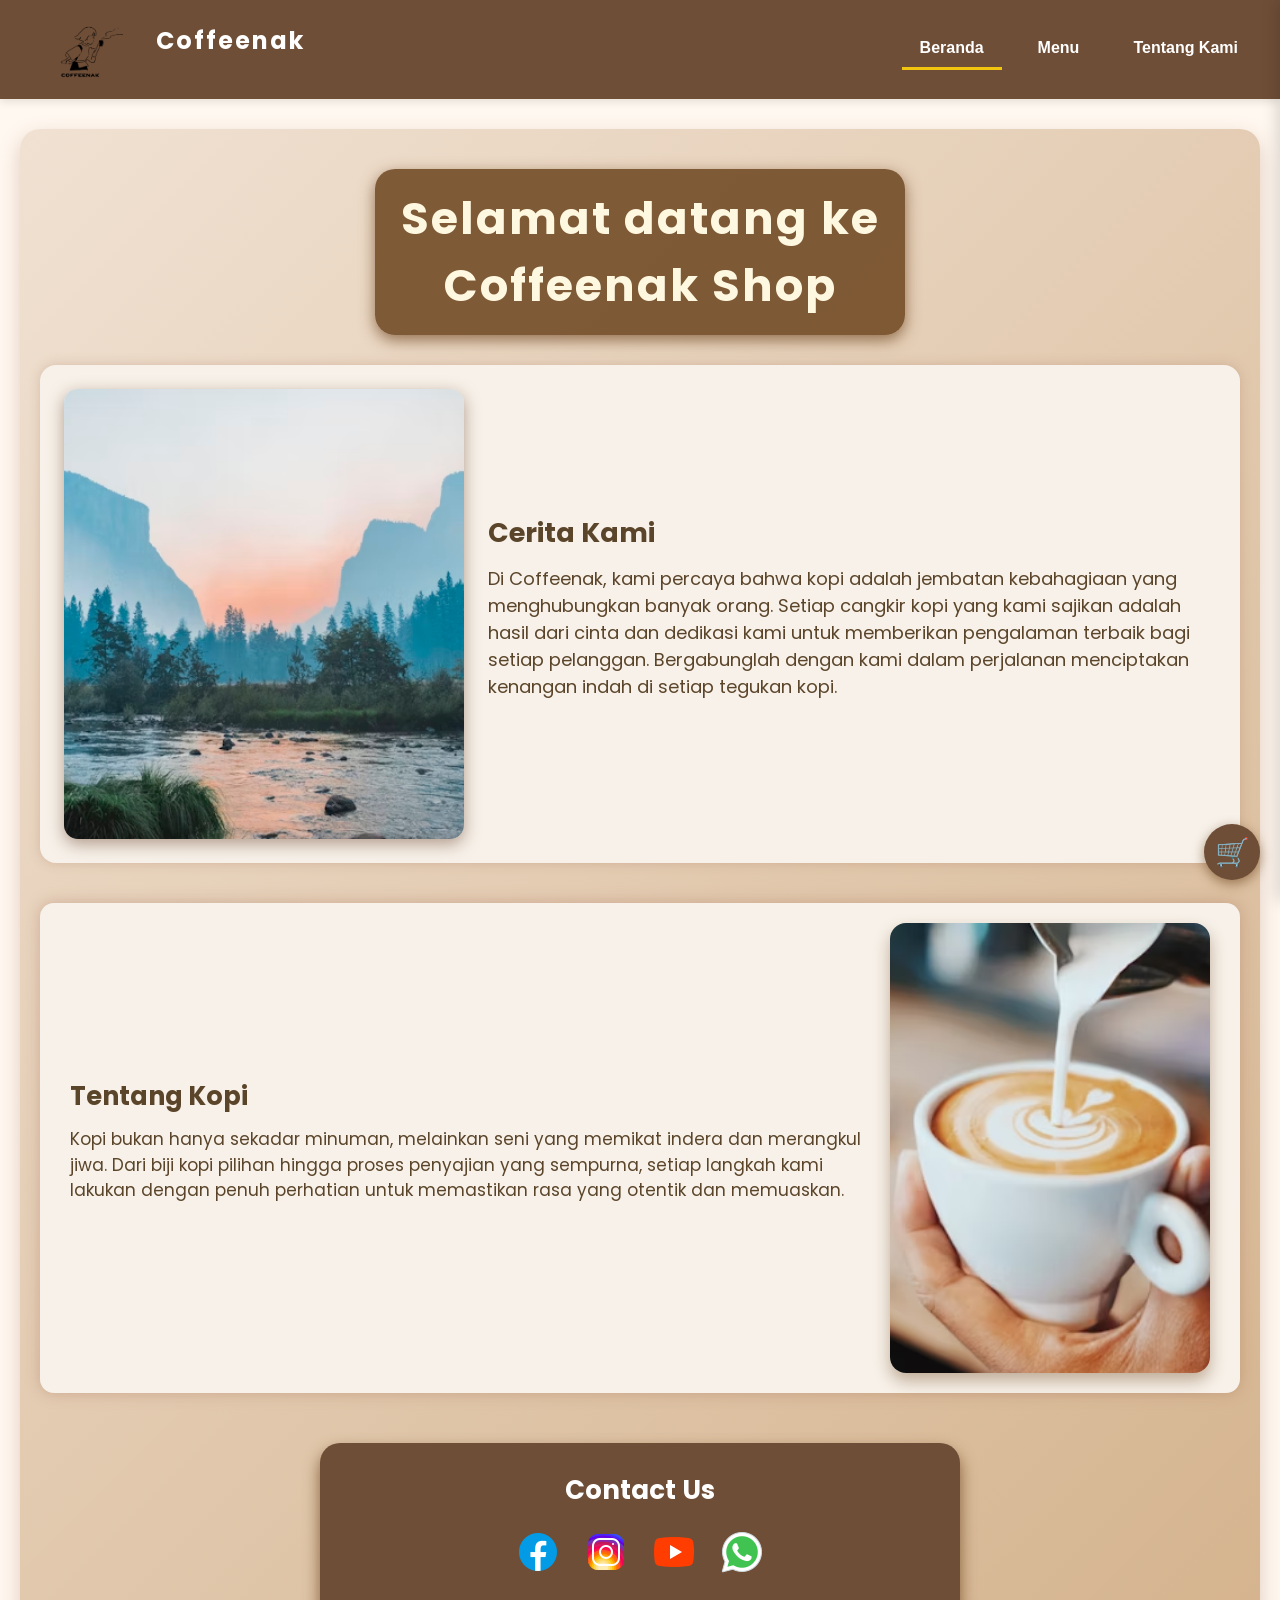
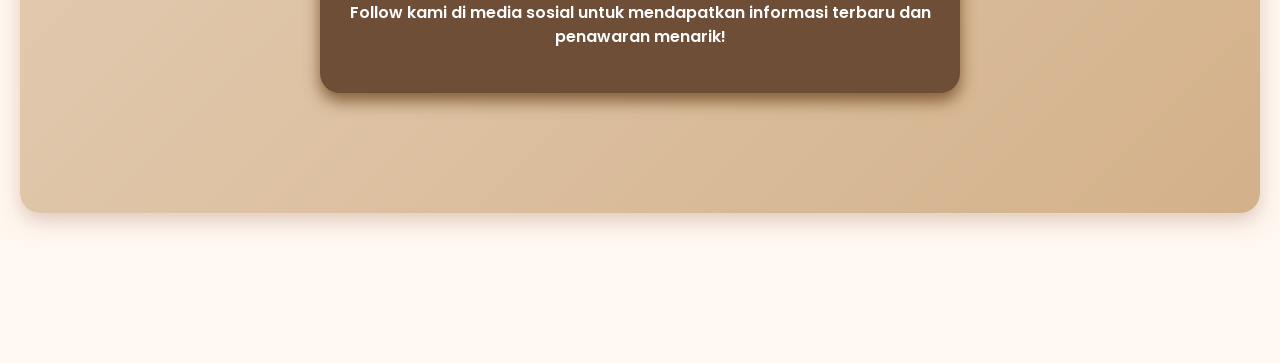
<file: index.html>
<!DOCTYPE html>
<html lang="id">
<head>
  <meta charset="UTF-8" />
  <meta name="viewport" content="width=device-width, initial-scale=1" />
  <title>Coffeenak - Toko Kopi</title>
  <link rel="stylesheet" href="css/styles.css" />
</head>
<body>
  <header>
    <div class="header-left">
      <img src="img/logo.png" alt="Logo Coffeenak" class="logo" />
      <h1 class="store-name">Coffeenak</h1>
    </div>
    <nav class="nav" role="navigation" aria-label="Menu utama">
      <button id="btn-home" class="active" type="button">Beranda</button>
      <button id="btn-menu" type="button">Menu</button>
      <button id="btn-about" type="button">Tentang Kami</button>
    </nav>
    <div class="hamburger" id="hamburger-menu" aria-label="Buka/Tutup navigasi" role="button" tabindex="0">&#9776;</div>
  </header>

  <main>
    <!-- HOME -->
    <section id="home" class="content-section active" aria-label="Beranda">
      <h2 class="welcome-message bg-highlight" aria-live="polite">Selamat datang ke Coffeenak Shop</h2>
      <div class="story-section">
        <img 
          src="img/foto gacor.jpeg" 
          alt="Kumpul teman ngobrol sambil minum kopi" 
          class="story-image"
          loading="lazy"
          width="600" height="450"
        />
        <div class="story-text">
          <h2>Cerita Kami</h2>
          <p>
            Di Coffeenak, kami percaya bahwa kopi adalah jembatan kebahagiaan yang menghubungkan banyak orang.
            Setiap cangkir kopi yang kami sajikan adalah hasil dari cinta dan dedikasi kami 
            untuk memberikan pengalaman terbaik bagi setiap pelanggan. Bergabunglah dengan kami dalam perjalanan menciptakan kenangan indah di setiap tegukan kopi.
          </p>
        </div>
      </div>

      <section class="about-coffee-container" aria-label="Tentang Kopi">
        <div class="about-coffee-text">
          <h2>Tentang Kopi</h2>
          <p>
            Kopi bukan hanya sekadar minuman, melainkan seni yang memikat indera dan merangkul jiwa.
            Dari biji kopi pilihan hingga proses penyajian yang sempurna, setiap langkah kami lakukan dengan penuh perhatian 
            untuk memastikan rasa yang otentik dan memuaskan.
          </p>
        </div>
        <img 
          src="img/foto kopi.jpeg" 
          alt="Gelas kopi panas yang nikmat" 
          class="about-coffee-image"
          loading="lazy"
          width="600" height="450"
        />
      </section>

      <section class="contact-section" aria-label="Kontak Kami">
        <h3>Contact Us</h3>
        <div class="social-icons" role="list">
          <a href="https://www.facebook.com" aria-label="Facebook" target="_blank" rel="noopener noreferrer" role="listitem">
            <img src="img/icons8-facebook-48.png" class="social__icon" alt="">
          </a>
          <a href="https://instagram.com" aria-label="Instagram" target="_blank" rel="noopener noreferrer" role="listitem">
            <img src="img/icons8-instagram-48.png" class="social__icon" alt="">
          </a>
          <a href="https://youtube.com" aria-label="Youtube" target="_blank" rel="noopener noreferrer" role="listitem">
            <img src="img/icons8-youtube-48.png" class="social__icon" alt="">
          </a>
          <a href="https://whatsapp.com" aria-label="whatsapp" target="_blank" rel="noopener noreferrer" role="listitem">
            <img src="img/icons8-whatsapp-48.png" class="social__icon" alt="">
          </a>
        </div>
        <p>Follow kami di media sosial untuk mendapatkan informasi terbaru dan penawaran menarik!</p>
      </section>
    </section>

    <!-- MENU -->
    <section id="menu" class="content-section" aria-label="Menu Kopi" style="display:none;">
      <h2 class="bg-highlight-section">Menu Kopi Kami</h2>
      <div class="menu-container">
        <div class="menu-list" id="coffee-list" tabindex="0" aria-label="Daftar Menu Kopi"></div>

        <div class="menu-detail hidden" id="coffee-detail" aria-live="polite" aria-atomic="true" role="region">
          <h3><label>Nama Kopi:</label> <span id="detail-name"></span></h3>
          <p><label>Harga:</label> Rp <span id="detail-price"></span></p>
          <p><label>Deskripsi:</label></p>
          <p id="detail-desc"></p>
          <button id="btn-add-to-cart" class="btn-add" type="button" aria-label="Tambah kopi ke keranjang">Tambah ke Keranjang</button>
        </div>
      </div>
    </section>

    <!-- ABOUT -->
    <section id="about" class="content-section" aria-label="Tentang Kami" style="display:none;">
      <h2 class="bg-highlight-section">Tentang Kami</h2>
      <div class="about-container">
        <img src="img/kopi.jpg" alt="Logo kopi besar" class="about-logo" loading="lazy" width="300" height="300" />
        <div class="about-text">
          <p>
            Kami bukan sekadar penjual kopi — kami adalah pecinta sejati yang mengabdikan diri untuk menghadirkan kopi terbaik dan pengalaman terbaik bagi setiap pelanggan kami.
            Setiap biji kopi yang kami pilih berasal dari ladang-ladang terbaik, diolah dengan penuh cinta dan perhatian untuk memastikan rasa yang otentik.
          </p>
          <p>
            Kami percaya bahwa pendidikan tentang kopi sangat penting. Kami sering mengadakan acara dan workshop untuk berbagi pengetahuan tentang cara menyeduh kopi yang baik, mengenali berbagai jenis biji kopi, dan memahami proses di balik setiap cangkir kopi.
          </p>
        </div>
      </div>
    </section>
  </main>

  <!-- Cart Button and Cart Panel -->
  <button id="btn-cart" aria-label="Buka/Tutup Keranjang" title="Keranjang" type="button">🛒</button>
  <aside id="cart" class="cart hidden" aria-label="Keranjang Belanja">
    <h2>Keranjang Belanja</h2>
    <div class="cart-items" id="cart-items"><em>Keranjang Anda kosong.</em></div>
    <div class="cart-total" aria-live="polite" aria-atomic="true">Total: Rp <span id="cart-total">0</span></div>
    <div class="cart-actions">
      <button id="btn-clear-cart" class="btn-clear" type="button">Kosongkan Semua</button>
      <button id="btn-checkout" class="btn-pay" type="button">Bayar</button>
    </div>
  </aside>

  <script src="js/script.js"></script>
</body>
</html>
</file>
<file: css/styles.css>
@import url('https://fonts.googleapis.com/css2?family=Poppins:wght@400;600&display=swap');

/* Reset & base */
body {
  margin: 0;
  font-family: 'Poppins', sans-serif;
  background: #fff8f0;
  color: #4b3b2b;
  min-height: 100vh;
  display: flex;
  flex-direction: column;
}
h1, h2, h3, h4, p {
  margin: 0 0 1rem 0;
  line-height: 1.5;
}

/* Header */
header {
  display: flex;
  justify-content: space-between;
  align-items: center;
  padding: 10px 24px;
  background-color: #6f4e37;
  color: white;
  box-shadow: 0 3px 8px rgba(0,0,0,0.1);
  position: sticky;
  top: 0;
  z-index: 1002;
}
.header-left {
  display: flex;
  align-items: center;
  gap: 12px;
}
.logo {
  width: 120px;
  object-fit: contain;
  user-select: none;
}
.store-name {
  font-weight: 700;
  font-size: 24px;
  letter-spacing: 2px;
  user-select: none;
}
nav {
  display: flex;
  gap: 18px;
}
nav button {
  background: none;
  border: none;
  color: white;
  font-size: 16px;
  padding: 10px 18px;
  cursor: pointer;
  border-bottom: 3px solid transparent;
  font-weight: 600;
  transition: border-color 0.3s;
  user-select: none;
}
nav button.active,
nav button:hover {
  border-bottom-color: #f1c40f;
}

/* Hamburger Menu */
.hamburger {
  display: none;
  font-size: 28px;
  color: white;
  cursor: pointer;
  user-select: none;
}

/* Main content */
main {
  flex: 1;
  padding: 30px 20px;
  max-width: 9180px;
  margin: 0 auto 80px;
  box-sizing: border-box;
}
.content-section {
  display: none;
  animation: fadeIn 0.6s ease forwards;
}
.content-section.active {
  display: block;
}
@keyframes fadeIn {
  from {opacity: 0;}
  to {opacity:1;}
}

/* Home Section */
.story-section {
  background: #f7f1e9;
  border-radius: 16px;
  box-shadow: 0 0 12px rgba(167,114,91,0.3);
  padding: 24px;
  margin-bottom: 40px;
  display: flex;
  flex-wrap: wrap;
  align-items: center;
  gap: 24px;
}
.story-image {
  flex: 1 1 300px;
  max-width: 400px;
  border-radius: 14px;
  box-shadow: 0 5px 16px rgba(109,69,48,0.5);
  object-fit: cover;
  aspect-ratio: 4 / 3;
  transition: transform 0.3s ease;
  user-select: none;
}
.story-image:hover {
  transform: scale(1.05);
}
.story-text {
  flex: 1 1 300px;
  font-size: 18px;
  line-height: 1.6;
  color: #5b452a;
  user-select: text;
}
.story-text h2 {
  font-weight: 700;
  margin-bottom: 12px;
}

/* Tentang Kopi Baru dengan gambar samping */
.about-coffee-container {
  background: #f7f1e9;
  border-radius: 14px;
  box-shadow: 0 0 15px rgba(167,114,91,0.4);
  margin-bottom: 50px;
  display: flex;
  align-items: center;
  gap: 20px;
  padding: 20px 30px;
  user-select: text;
}
.about-coffee-text {
  flex: 1;
  font-size: 17px;
  color: #5b452a;
  line-height: 1.65;
}
.about-coffee-text h2 {
  font-weight: 700;
  margin-bottom: 12px;
  user-select: none;
}
.about-coffee-image {
  flex: 1;
  max-width: 320px;
  border-radius: 16px;
  box-shadow: 0 8px 16px rgba(109,69,30,0.4);
  object-fit: cover;
  user-select: none;
  aspect-ratio: 4 / 3;
}

/* Contact Us */
.contact-section {
  background: #6f4e37;
  color: white;
  padding: 28px 20px;
  border-radius: 20px;
  max-width: 600px;
  margin: 0 auto 60px;
  text-align: center;
  box-shadow: 0 8px 16px rgba(109,69,30,0.8);
  user-select: text;
}
.contact-section h3 {
  font-weight: 700;
  font-size: 26px;
  margin-bottom: 18px;
  user-select: none;
}
.social-icons {
  margin-top: 10px;
  display: flex;
  justify-content: center;
  gap: 20px;
}
.social-icons a {
  color: white;
  font-size: 26px;
  transition: color 0.3s;
  user-select: none;
}
.social-icons a:hover {
  color: #f1c40f;
}
.contact-section p {
  margin-top: 14px;
  font-weight: 600;
  user-select: text;
}

/* Menu Section */
.menu-container {
  display: flex;
  gap: 30px;
  flex-wrap: wrap;
}
.menu-list {
  flex: 1 1 280px;
  max-height: 530px;
  overflow-y: auto;
  border: 1.5px solid #a7725b;
  border-radius: 12px;
  background: #f7f1e9;
  padding: 10px;
  user-select: none;
  display: grid;
  grid-template-columns: 1fr;
  gap: 16px;
}
.menu-list .menu-item {
  display: flex;
  align-items: center;
  gap: 14px;
  background: #fff;
  border: 1px solid transparent;
  border-radius: 12px;
  padding: 12px;
  cursor: pointer;
  transition: background-color 0.3s, border-color 0.3s, transform 0.2s;
  box-shadow: 0 2px 8px rgba(167,114,91,0.15);
}
.menu-list .menu-item:hover {
  background-color: #e9d9c5;
  border-color: #a7725b;
  transform: translateY(-3px);
}
.menu-list .menu-item.selected {
  background-color: #dbbea5;
  border-color: #a77038;
  box-shadow: 0 0 14px #a7725b;
  transform: translateY(-3px);
}
.menu-list img {
  width: 70px;
  height: 70px;
  object-fit: cover;
  border-radius: 12px;
  box-shadow: 0 3px 5px rgba(109, 69, 30, 0.4);
  flex-shrink: 0;
  user-select: none;
}
.menu-list .menu-item .coffee-name {
  font-weight: 700;
  font-size: 18px;
  color: #4b3b2b;
}

/* Detail panel */
.menu-detail {
  flex: 2 1 420px;
  background: #f7f1e9;
  border: 2px solid #a7725b;
  border-radius: 12px;
  padding: 30px 24px;
  box-shadow: 0 0 14px rgba(167,114,91,0.6);
  user-select: text;
  display: flex;
  flex-direction: column;
  gap: 18px;
  transition: opacity 0.3s ease;
}
.menu-detail.hidden {
  display: none;
}
.menu-detail h3 {
  font-size: 24px;
  font-weight: 700;
  color: #6f4e37;
  margin-top: 0;
  user-select: none;
}
.menu-detail p {
  font-size: 16px;
  line-height: 1.5;
  color: #5b422a;
}
.menu-detail label {
  font-weight: 700;
  margin-right: 8px;
  user-select: none;
}
.btn-add {
  background: #6f4e37;
  border: none;
  color: white;
  padding: 12px 18px;
  border-radius: 8px;
  cursor: pointer;
  font-weight: 700;
  font-size: 18px;
  align-self: flex-start;
  box-shadow: 0 3px 8px rgba(109,69,30,0.6);
  transition: background-color 0.3s, box-shadow 0.3s;
  user-select: none;
  width: fit-content;
}
.btn-add:hover {
  background: #a7725b;
  box-shadow: 0 6px 14px rgba(167,114,91,0.7);
}

/* Cart Button */
#btn-cart {
  position: fixed;
  bottom: 20px;
  right: 20px;
  width: 56px;
  height: 56px;
  border-radius: 50%;
  background: #6f4e37;
  color: white;
  font-size: 28px;
  border: none;
  cursor: pointer;
  box-shadow: 0 4px 12px rgba(109,69,30,0.6);
  z-index: 1003;
  transition: background-color 0.3s;
  user-select: none;
}
#btn-cart:hover {
  background: #a7725b;
}

/* Cart Aside */
.cart {
  position: fixed;
  top: 0;
  right: 0;
  width: 360px;
  height: 100vh;
  background: #fff3e6;
  border-left: 2px solid #a7725b;
  box-shadow: -3px 0 15px rgba(0,0,0,0.15);
  padding: 20px 24px;
  box-sizing: border-box;
  display: flex;
  flex-direction: column;
  transform: translateX(100%);
  transition: transform 0.3s ease;
  z-index: 1002;
  user-select: none;
}
.cart.visible {
  transform: translateX(0);
}
.cart h2 {
  margin: 0 0 20px 0;
  color: #6f4e37;
  user-select: none;
}
.cart-items {
  flex: 1;
  overflow-y: auto;
  margin-bottom: 15px;
  font-size: 15px;
}
.cart-item {
  display: flex;
  justify-content: space-between;
  background: #fff8f0;
  border: 1px solid #a7725b;
  border-radius: 6px;
  padding: 10px 12px;
  margin-bottom: 12px;
  align-items: center;
  gap: 10px;
}
.cart-item span {
  flex-grow: 1;
  user-select: text;
  font-weight: 600;
  color: #4b3b2b;
}
.cart-item button {
  background: #c0392b;
  border: none;
  color: white;
  border-radius: 6px;
  cursor: pointer;
  padding: 4px 10px;
  font-weight: bold;
  transition: background 0.3s;
  user-select: none;
  font-size: 16px;
  line-height: 1;
}
.cart-item button:hover {
  background: #e74c3c;
}
.cart-total {
  font-weight: 700;
  font-size: 20px;
  margin-bottom: 16px;
  user-select: none;
  color: #6f4e37;
}
.cart-actions {
  display: flex;
  gap: 14px;
  justify-content: space-between;
}
.btn-clear, .btn-pay {
  flex: 1;
  padding: 14px 0;
  border-radius: 8px;
  cursor: pointer;
  font-weight: 700;
  border: none;
  color: white;
  font-size: 18px;
  transition: background-color 0.3s;
  user-select: none;
  box-shadow: 0 3px 10px rgba(109,69,30,0.5);
}
.btn-clear {
  background-color: #c0392b;
}
.btn-clear:hover {
  background-color: #e74c3c;
}
.btn-pay {
  background-color: #27ae60;
}
.btn-pay:hover {
  background-color: #2ecc71;
}

/* About Section */
#about .about-container {
  display: flex;
  gap: 24px;
  flex-wrap: wrap;
  align-items: center;
  justify-content: center;
  padding-top: 20px;
  user-select: text;
}
#about .about-logo {
  flex: 1 1 280px;
  max-width: 300px;
  border-radius: 20px;
  box-shadow: 0 8px 15px rgba(109,69,30,0.6);
  transition: transform 0.3s ease;
  user-select: none;
}
#about .about-logo:hover {
  transform: scale(1.1);
}
#about .about-text {
  flex: 2 1 400px;
  font-size: 18px;
  line-height: 1.6;
  color: #5b452a;
  text-align: justify;
  max-width: 600px;
  user-select: text;
}

/* Responsive */
@media(max-width: 960px) {
  .menu-container {
    flex-direction: column;
  }
  .menu-detail {
    flex-basis: 100%;
    max-width: 100%;
  }
  .menu-list {
    max-height: 400px;
  }
}
@media(max-width: 700px) {
  .story-section {
    flex-direction: column;
    gap: 16px;
  }
  .about-coffee-container {
    flex-direction: column;
    padding: 20px 16px;
  }
  nav {
    display: none;
  }
  .nav.active {
    display: flex !important;
    flex-direction: column;
    position: absolute;
    top: 60px;
    right: 0;
    background-color: #6f4e37;
    width: 100%;
    z-index: 1000;
  }
  nav button {
    font-size: 20px;
    padding: 15px;
    width: 100%;
    text-align: left;
  }
  .hamburger {
    display: block;
  }
  #btn-cart {
    bottom: 70px;
  }
  /* Cart on mobile */
  .cart {
    width: 100%;
    height: 50vh;
    top: auto;
    bottom: 0;
    transform: translateY(100%);
  }
  .cart.visible {
    transform: translateY(0);
  }
  /* About section stacked */
  #about .about-container {
    flex-direction: column;
  }
  #about .about-text {
    max-width: 100%;
    padding: 0 10px;
    margin-top: 16px;
  }
  .menu-list .menu-item img {
    width: 50px;
    height: 50px;
  }
  .menu-list .menu-item .coffee-name {
    font-size: 15px;
  }
}

#home {
  background: linear-gradient(135deg, #f0e1d2, #d3b18a);
  padding: 40px 20px 60px; /* padding tambahan agar lega */
  border-radius: 20px;
  box-shadow: 0 8px 20px rgba(167, 114, 91, 0.35);
  margin-bottom: 40px;
}

#menu {
  background: linear-gradient(135deg, #ecd2b0, #a67c47);
  padding: 30px 20px 50px;
  border-radius: 20px;
  box-shadow: 0 8px 20px rgba(166, 124, 73, 0.5);
  margin-bottom: 40px;
  color: #3d2f1a;
}

#about {
  background: linear-gradient(135deg, #f7ecd7, #c19a6b);
  padding: 40px 202px 60px;
  border-radius: 20px;
  box-shadow: 0 8px 20px rgba(193, 154, 107, 0.5);
  margin-bottom: 40px;
  color: #4b3b2b;
}

/* Background kotak untuk teks utama seperti selamat datang, menu, dan tentang */
.bg-highlight {
  background-color: rgba(109, 69, 30, 0.85); /* coklat gelap transparan */
  color: #fff8e1;
  font-weight: 700;
  font-size: 2.8rem;
  text-align: center;
  padding: 16px 25px;
  border-radius: 20px;
  max-width: 480px;
  margin: 0 auto 30px auto;
  box-shadow: 0 5px 15px rgba(109, 69, 30, 0.7);
  font-family: 'Poppins', sans-serif;
  user-select: none;
  letter-spacing: 2px;
  transition: transform 0.3s ease;
}

.bg-highlight:hover {
  transform: scale(1.05);
  box-shadow: 0 8px 20px rgba(109, 69, 30, 0.9);
  cursor: default;
}

/* Style untuk judul di section menu dan tentang yang diberi background */
.bg-highlight-section {
  background-color: rgba(109, 69, 30, 0.75);
  color: #fff8e1;
  font-weight: 700;
  font-size: 2.4rem;
  padding: 10px 20px;
  border-radius: 16px;
  max-width: fit-content;
  user-select: none;
  margin-bottom: 25px;
  box-shadow: 0 4px 12px rgba(109, 69, 30, 0.7);
}

/* Responsif font size untuk welcome message dan heading */
@media (max-width: 700px) {
  .bg-highlight {
    font-size: 2.0rem;
    max-width: 90%;
    padding: 14px 20px;
  }

  .bg-highlight-section {
    font-size: 1.8rem;
    padding: 8px 16px;
    margin-bottom: 20px;
  }
}
</file>
